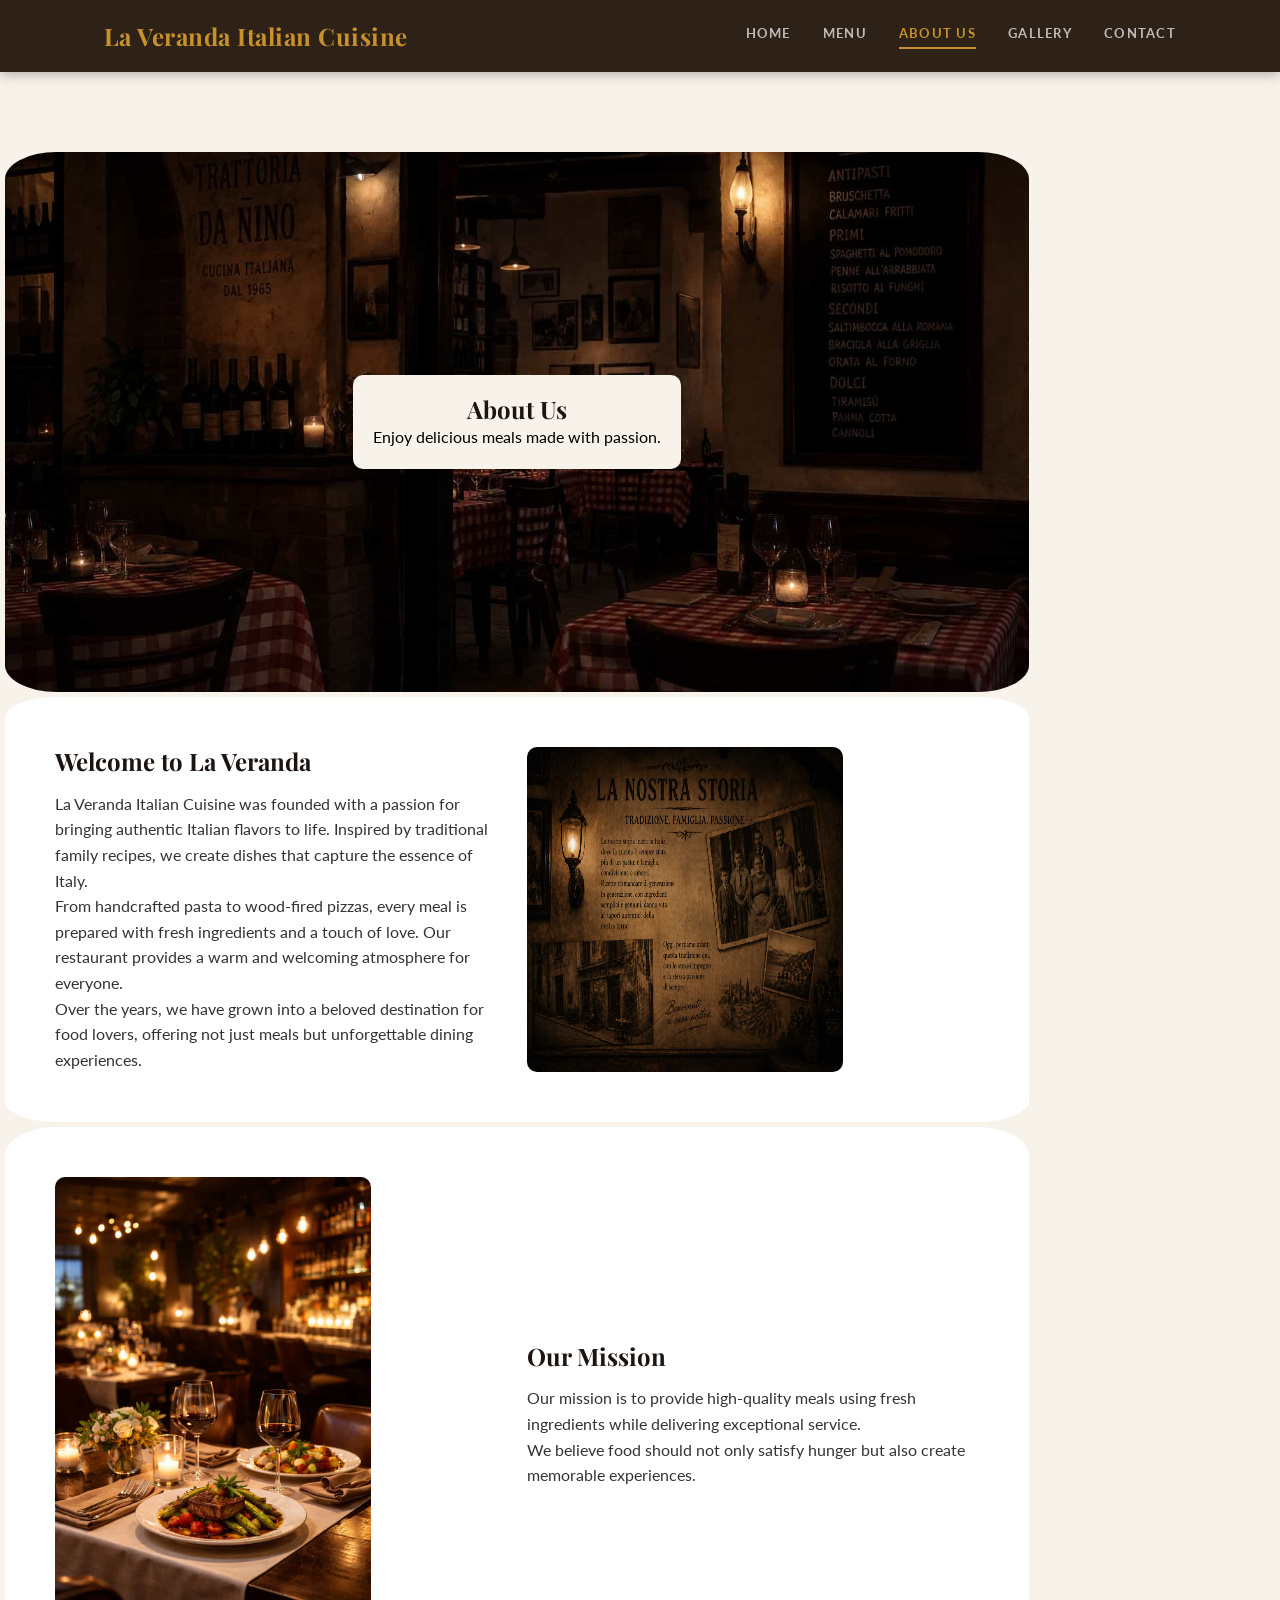
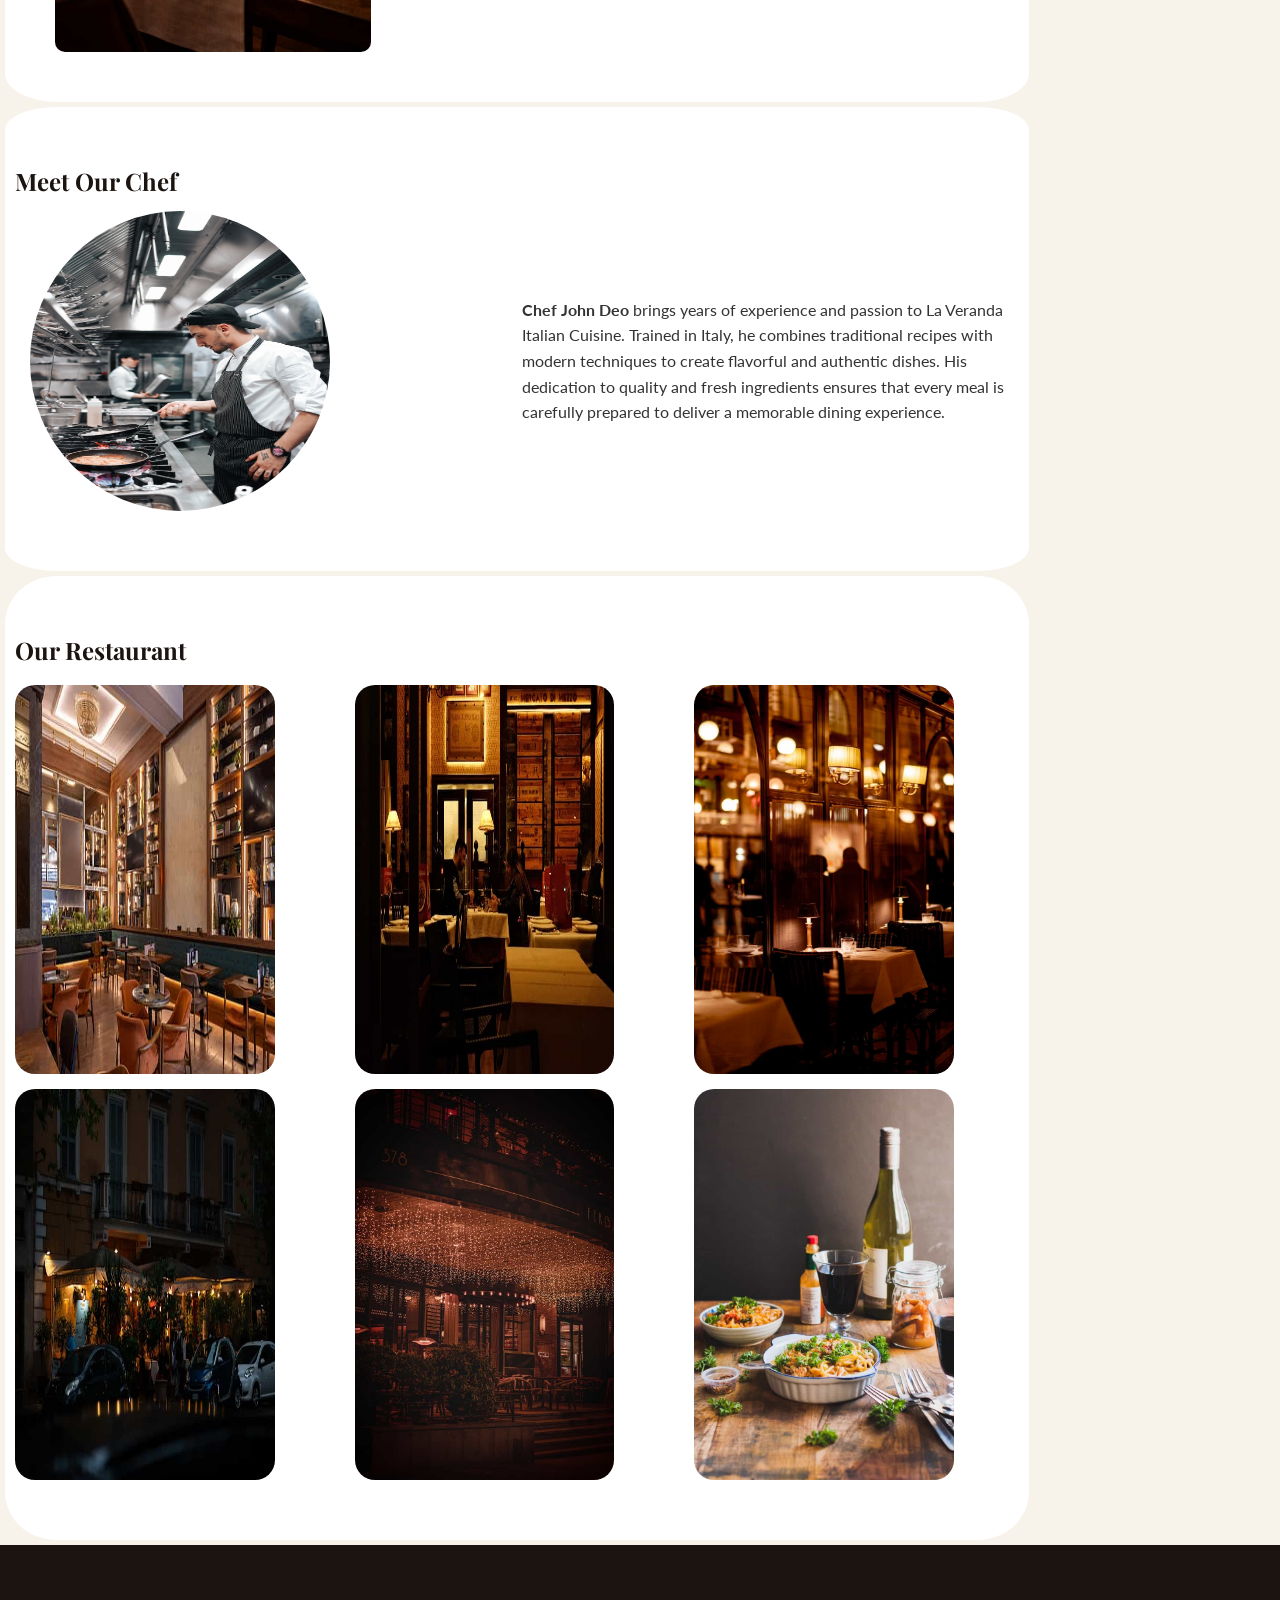
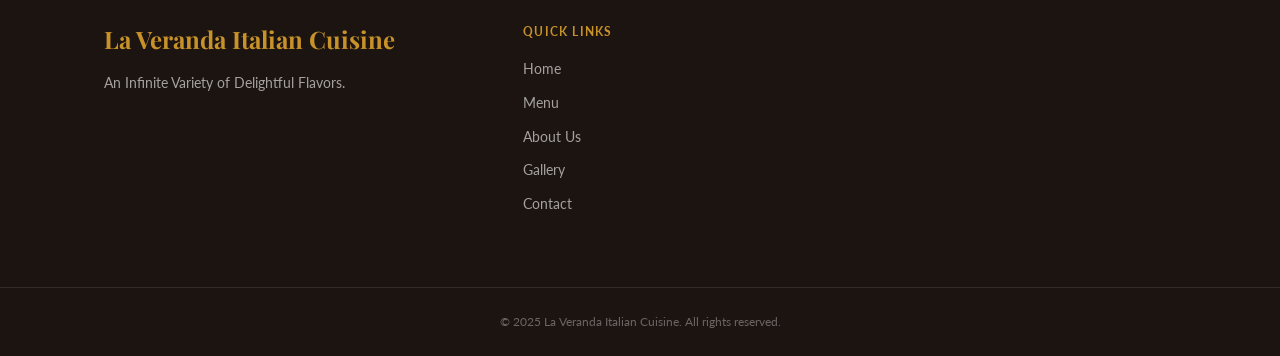
<file: about.html>
<!DOCTYPE html>
<html lang="en">
<head>
    <meta charset="UTF-8">
    <meta name="viewport" content="width=device-width, initial-scale=1.0">
    <title>About Us - Restaurant</title>
    <link rel="stylesheet" href="./css/nav-footer.css">
    <link rel="stylesheet" href="./css/about.css">
</head>

<body>

   <header class="navbar">
     <div class="nav-container">
       <a href="index.html" class="nav-logo">La Veranda Italian Cuisine</a>
       <nav class="nav-links">
         <a href="index.html">Home</a>
         <a href="menu.html">Menu</a>
         <a href="about.html" class="active">About Us</a>
         <a href="gallery.html">Gallery</a>
         <a href="contact.html">Contact</a>
       </nav>
     </div>
   </header>
   
   <main>
     <section class="hero">
        <div class="hero-text">
            <h1>About Us</h1>
            <p> Enjoy delicious meals made with passion.</p>
         </div>
     </section>

     <section class="history grid">
         <div>
             <h2>Welcome to La Veranda</h2>
                <p>
                    La Veranda Italian Cuisine was founded with a passion for bringing authentic Italian flavors to life.
                    Inspired by traditional family recipes, we create dishes that capture the essence of Italy.
                </p>

                <p>
                    From handcrafted pasta to wood-fired pizzas, every meal is prepared with fresh ingredients
                    and a touch of love. Our restaurant provides a warm and welcoming atmosphere for everyone.
                </p>

                <p>
                    Over the years, we have grown into a beloved destination for food lovers, offering not just meals
                    but unforgettable dining experiences.
                </p>
         </div>
         <img src="./images/about-image2.jpg" alt="restaurant history">
     </section>
          
     <section class="mission grid">
           <img src="./images/about-image3.jpg" alt="food">
          <div>
            <h2>Our Mission</h2>
            <p>Our mission is to provide high-quality meals using fresh ingredients while delivering exceptional service.</p>
            <p>We believe food should not only satisfy hunger but also create memorable experiences.</p>
         </div>
        
      </section>
           
      <section class="chef-grid">
            <h2>Meet Our Chef</h2>
           <div class="our-chef">
              <div class="chef-image">
                 <img src="./images/chef-image.jpg" alt="chef">
              </div>
               <div class="chef-txt">
                 <p>
                   <strong> Chef John Deo </strong>brings years of experience and passion to La Veranda Italian Cuisine. 
                    Trained in Italy, he combines traditional recipes with modern techniques to create 
                     flavorful and authentic dishes. His dedication to quality and fresh ingredients ensures 
                     that every meal is carefully prepared to deliver a memorable dining experience.
                 </p>
              </div>
           </div>

      </section>

      <section class="gallary">
        <h2>Our Restaurant</h2>
        <div class="gallery-grid">
            <img src="./images/about-gallary-one.jpg" alt="">
            <img src="./images/about-gallary-two.jpg" alt="">
            <img src="./images/about-gallary-three.jpg" alt="">
            <img src="./images/about-gallary-four.jpg" alt="">
            <img src="./images/about-gallary-five.jpg" alt="interior image"> 
            <img src="./images/about-gallary-six.jpg" alt=""> 
         </div>
          
      </section>

      <!-- <section class="awards">
           <h2>Awards & Recognition</h2>
           <p> Best Local Restaurant 2022</p>
           <p> Excellence in Culinary Arts 2023</p>
      </section> -->

      
    </main>

   <footer class="footer">
     <div class="footer-inner">

       <div class="footer-col">
         <h3 class="footer-logo">La Veranda Italian Cuisine</h3>
         <p>An Infinite Variety of Delightful Flavors.</p>
       </div>

       <div class="footer-col">
         <h4 class="footer-heading">Quick Links</h4>
         <ul class="footer-nav">
           <li><a href="index.html">Home</a></li>
           <li><a href="menu.html">Menu</a></li>
           <li><a href="about.html">About Us</a></li>
           <li><a href="gallery.html">Gallery</a></li>
           <li><a href="contact.html">Contact</a></li>
         </ul>
       </div>


     </div>
     <div class="footer-bottom">
       <p>&copy; 2025 La Veranda Italian Cuisine. All rights reserved.</p>
     </div>
   </footer>
    
</body>
</file>
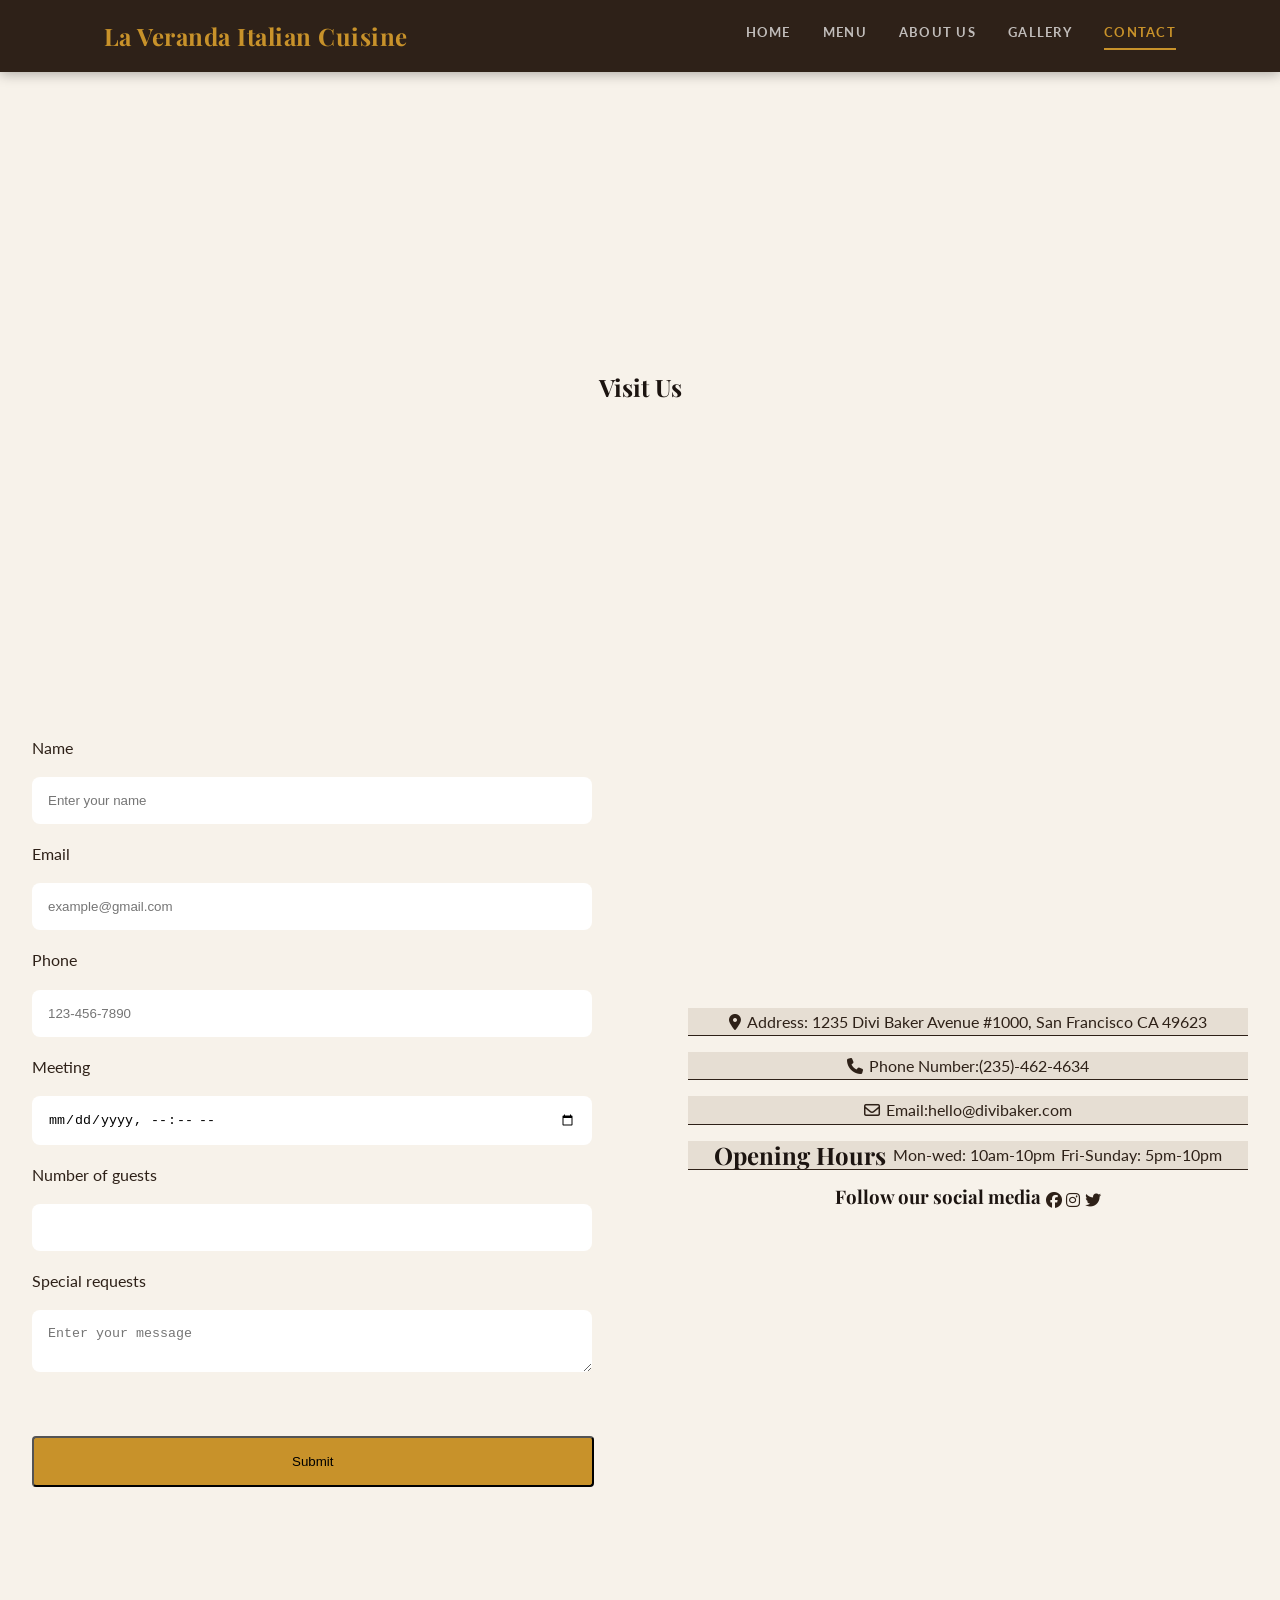
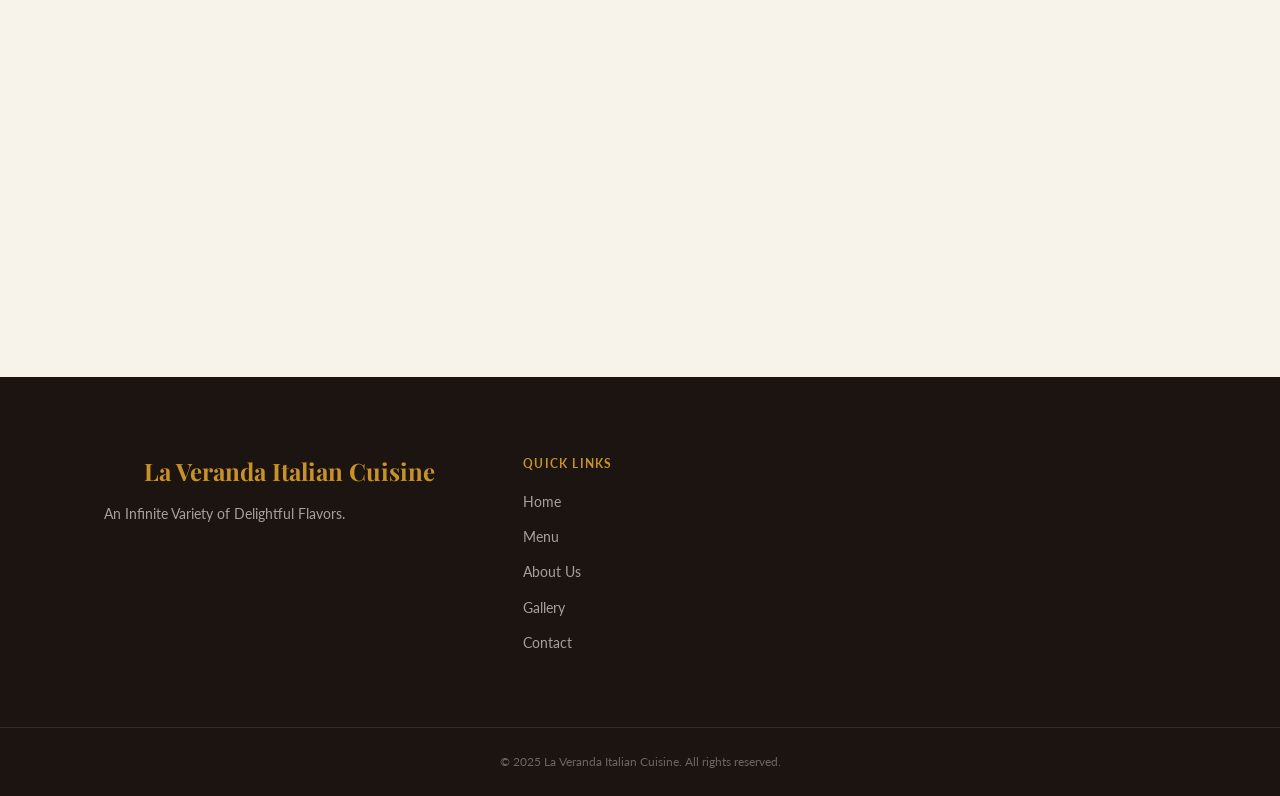
<file: contact.html>
<!DOCTYPE html>
<html lang="en">
<head>
    <meta charset="UTF-8">
    <meta name="viewport" content="width=device-width, initial-scale=1.0">
    <title>La Veranda Italian Cuisine</title>
    <link rel="stylesheet" href="./css/nav-footer.css">
    <link rel="stylesheet" href="./css/contact.css">
    <link rel="stylesheet" href="https://cdnjs.cloudflare.com/ajax/libs/font-awesome/6.5.1/css/all.min.css">
</head>

<body>

   <header class="navbar">
     <div class="nav-container">
       <a href="index.html" class="nav-logo">La Veranda Italian Cuisine</a>
       <nav class="nav-links">
         <a href="index.html">Home</a>
         <a href="menu.html">Menu</a>
         <a href="about.html">About Us</a>
         <a href="gallery.html">Gallery</a>
         <a href="contact.html" class="active">Contact</a>
       </nav>
     </div>
   </header>

   <main>
     <section id="contact">

        <div class="contact">
            <h1>Visit Us</h1>
        </div>
        
        <div class="grid">
            <div class="contact2">

                <form>
                    <fieldset>
                        <label for="name">Name</label>
                        <input type="text" id="name" placeholder="Enter your name">

                        <label for="email">Email</label>
                        <input type="email" id="email" placeholder="example@gmail.com">

                        <label for="phone">Phone</label>
                        <input type="tel" id="phone" placeholder="123-456-7890">

                        <label for="meeting">Meeting</label>
                        <input type="datetime-local" id="meeting">

                        <label for="number of guest">Number of guests</label>
                        <input type="number" id="number">

                        <label for="special requests">Special requests</label>
                        <textarea name="comment" id="comment" placeholder="Enter your message"></textarea>
                    </fieldset>
                </form>
                <button>Submit</button>
            </div>


            <div class="contact-info">

                <div>
                    <i class="fa-solid fa-location-dot"></i>
                    <p>Address: 1235 Divi Baker Avenue #1000, San Francisco CA 49623</p>
                </div>

                <div>
                    <i class="fa-solid fa-phone"></i>
                    <P>Phone Number:(235)-462-4634</P>
                </div>

                <div>
                    <i class="fa-regular fa-envelope"></i>
                    <p>Email:hello@divibaker.com</p>
                </div>

                <div>
                    <h2>Opening Hours</h2>
                    <p>Mon-wed: 10am-10pm</p>
                    <p>Fri-Sunday: 5pm-10pm</p>
                </div>

                <span>
                    <h3>Follow our social media</h3>
                    <a href="#"><i class="fa-brands fa-facebook"></i></a>
                    <a href="#"><i class="fa-brands fa-instagram"></i></a>
                    <a href="#"><i class="fa-brands fa-twitter"></i></a>
                </span>
            </div>
        </div>
        
    </section>

    <div>
        <iframe src="https://www.google.com/maps/embed?pb=!1m16!1m12!1m3!1d50442.21490865816!2d-122.47749792593271!3d37.798512453975235!2m3!1f0!2f0!3f0!3m2!1i1024!2i768!4f13.1!2m1!1sitalian%20san%20francisco!5e0!3m2!1sen!2sng!4v1777532525312!5m2!1sen!2sng" width="600" height="450" style="border:0;" allowfullscreen="" loading="lazy" referrerpolicy="no-referrer-when-downgrade"></iframe>
    </div>
   </main>

   <footer class="footer">
     <div class="footer-inner">

       <div class="footer-col">
         <h3 class="footer-logo">La Veranda Italian Cuisine</h3>
         <p>An Infinite Variety of Delightful Flavors.</p>
       </div>

       <div class="footer-col">
         <h4 class="footer-heading">Quick Links</h4>
         <ul class="footer-nav">
           <li><a href="index.html">Home</a></li>
           <li><a href="menu.html">Menu</a></li>
           <li><a href="about.html">About Us</a></li>
           <li><a href="gallery.html">Gallery</a></li>
           <li><a href="contact.html">Contact</a></li>
         </ul>
       </div>


     </div>
     <div class="footer-bottom">
       <p>&copy; 2025 La Veranda Italian Cuisine. All rights reserved.</p>
     </div>
   </footer>
    
</body>
</file>
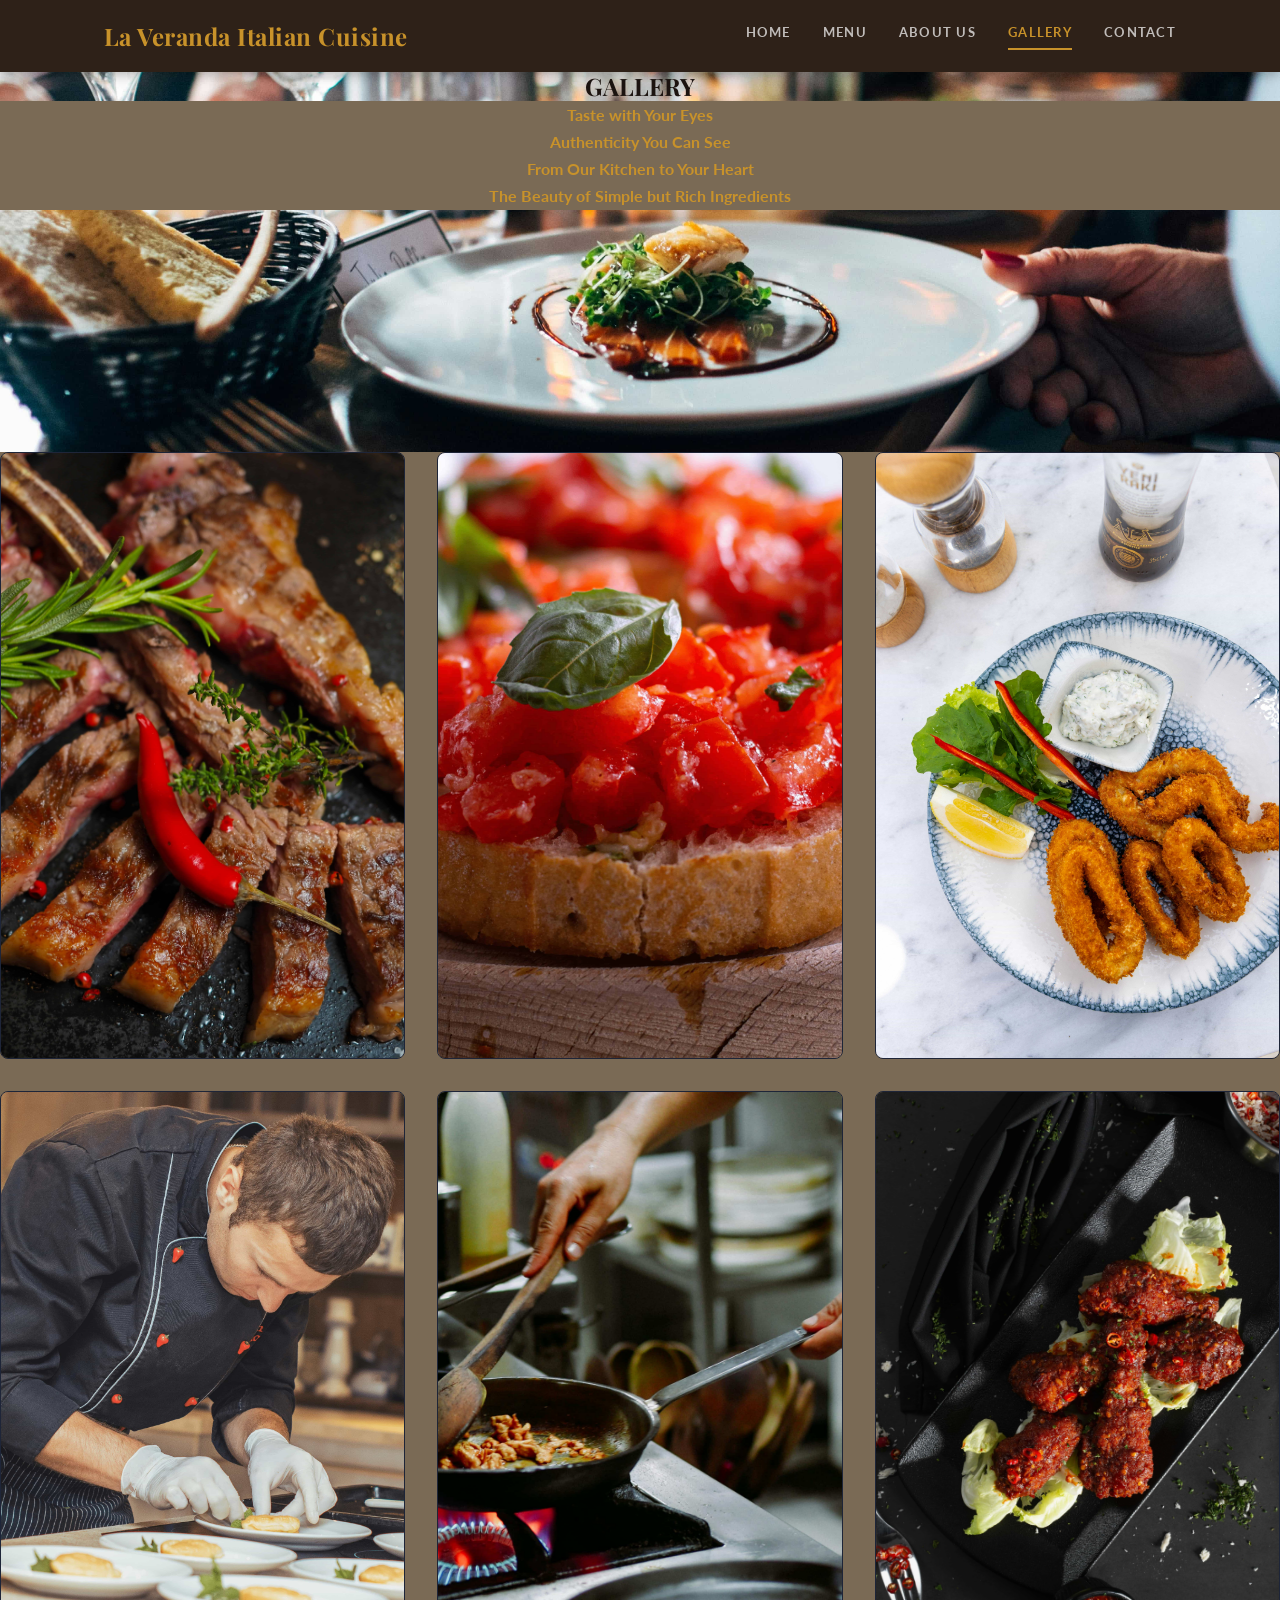
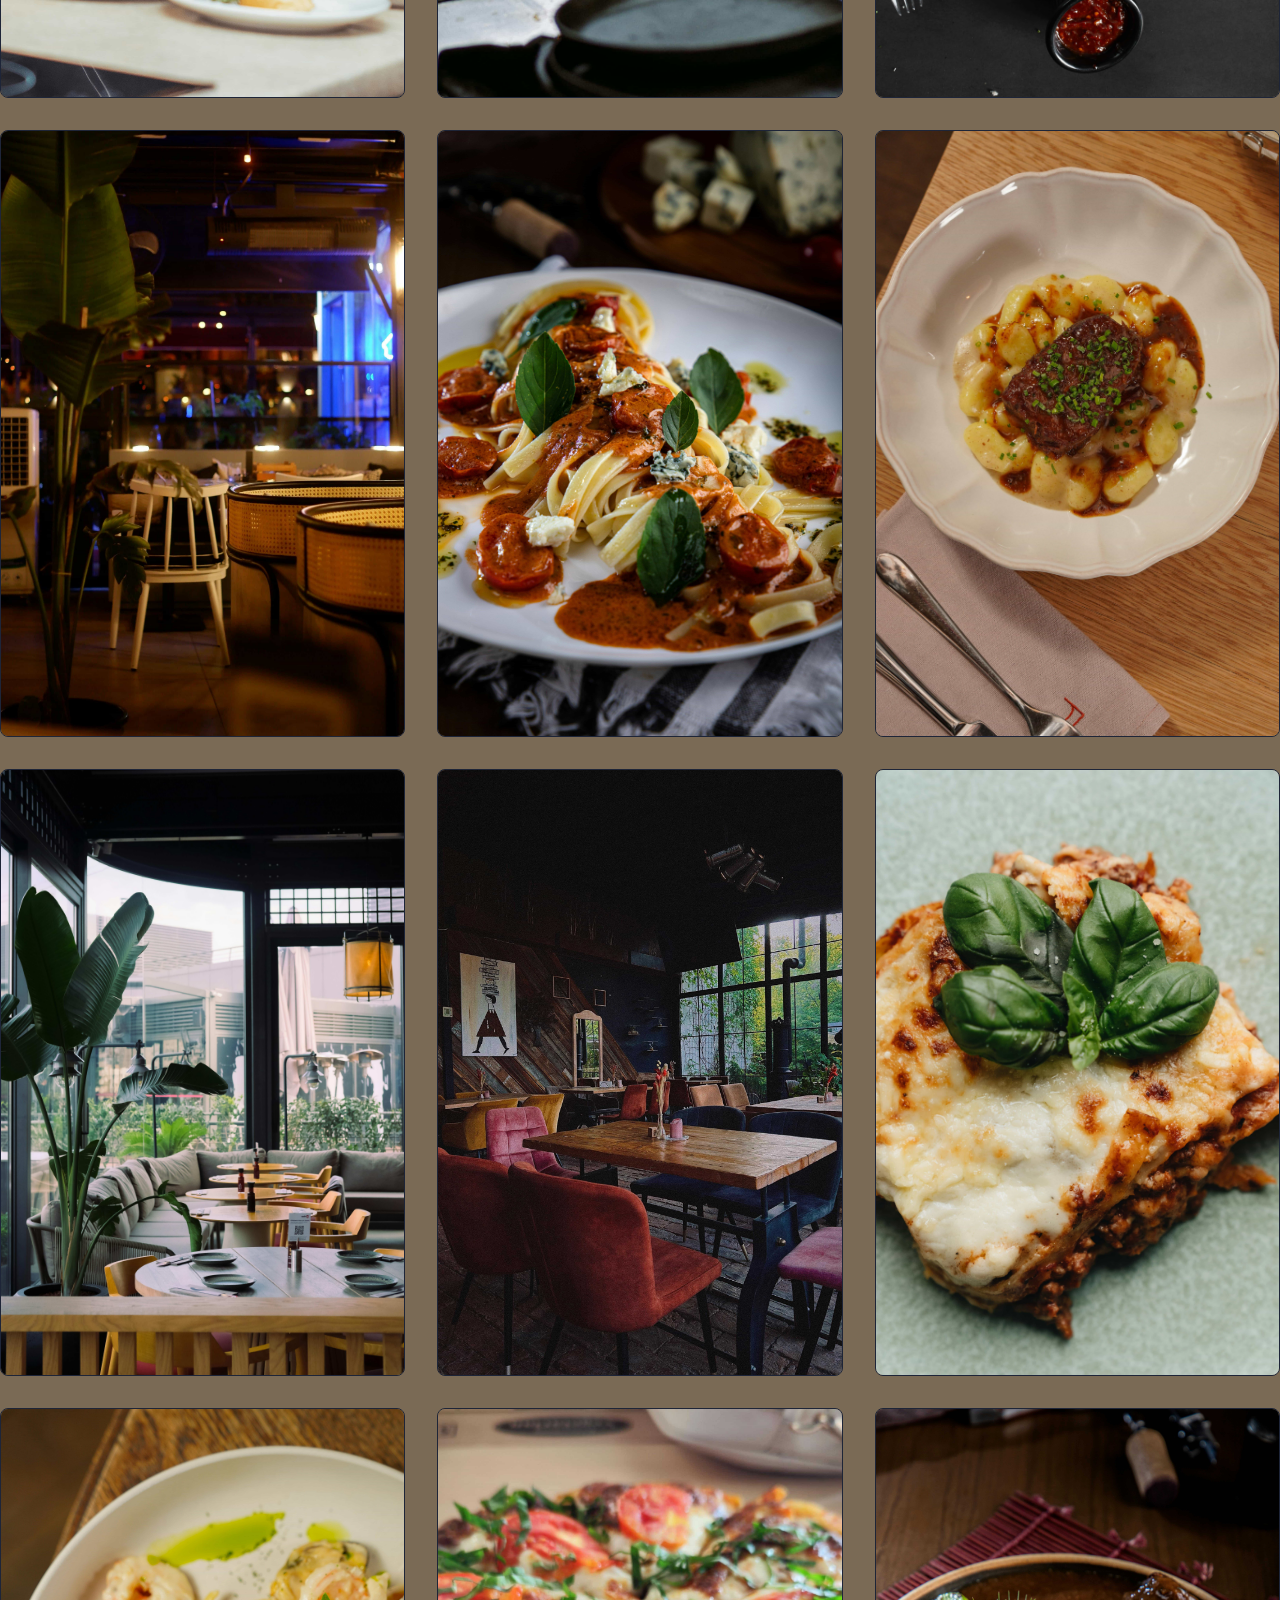
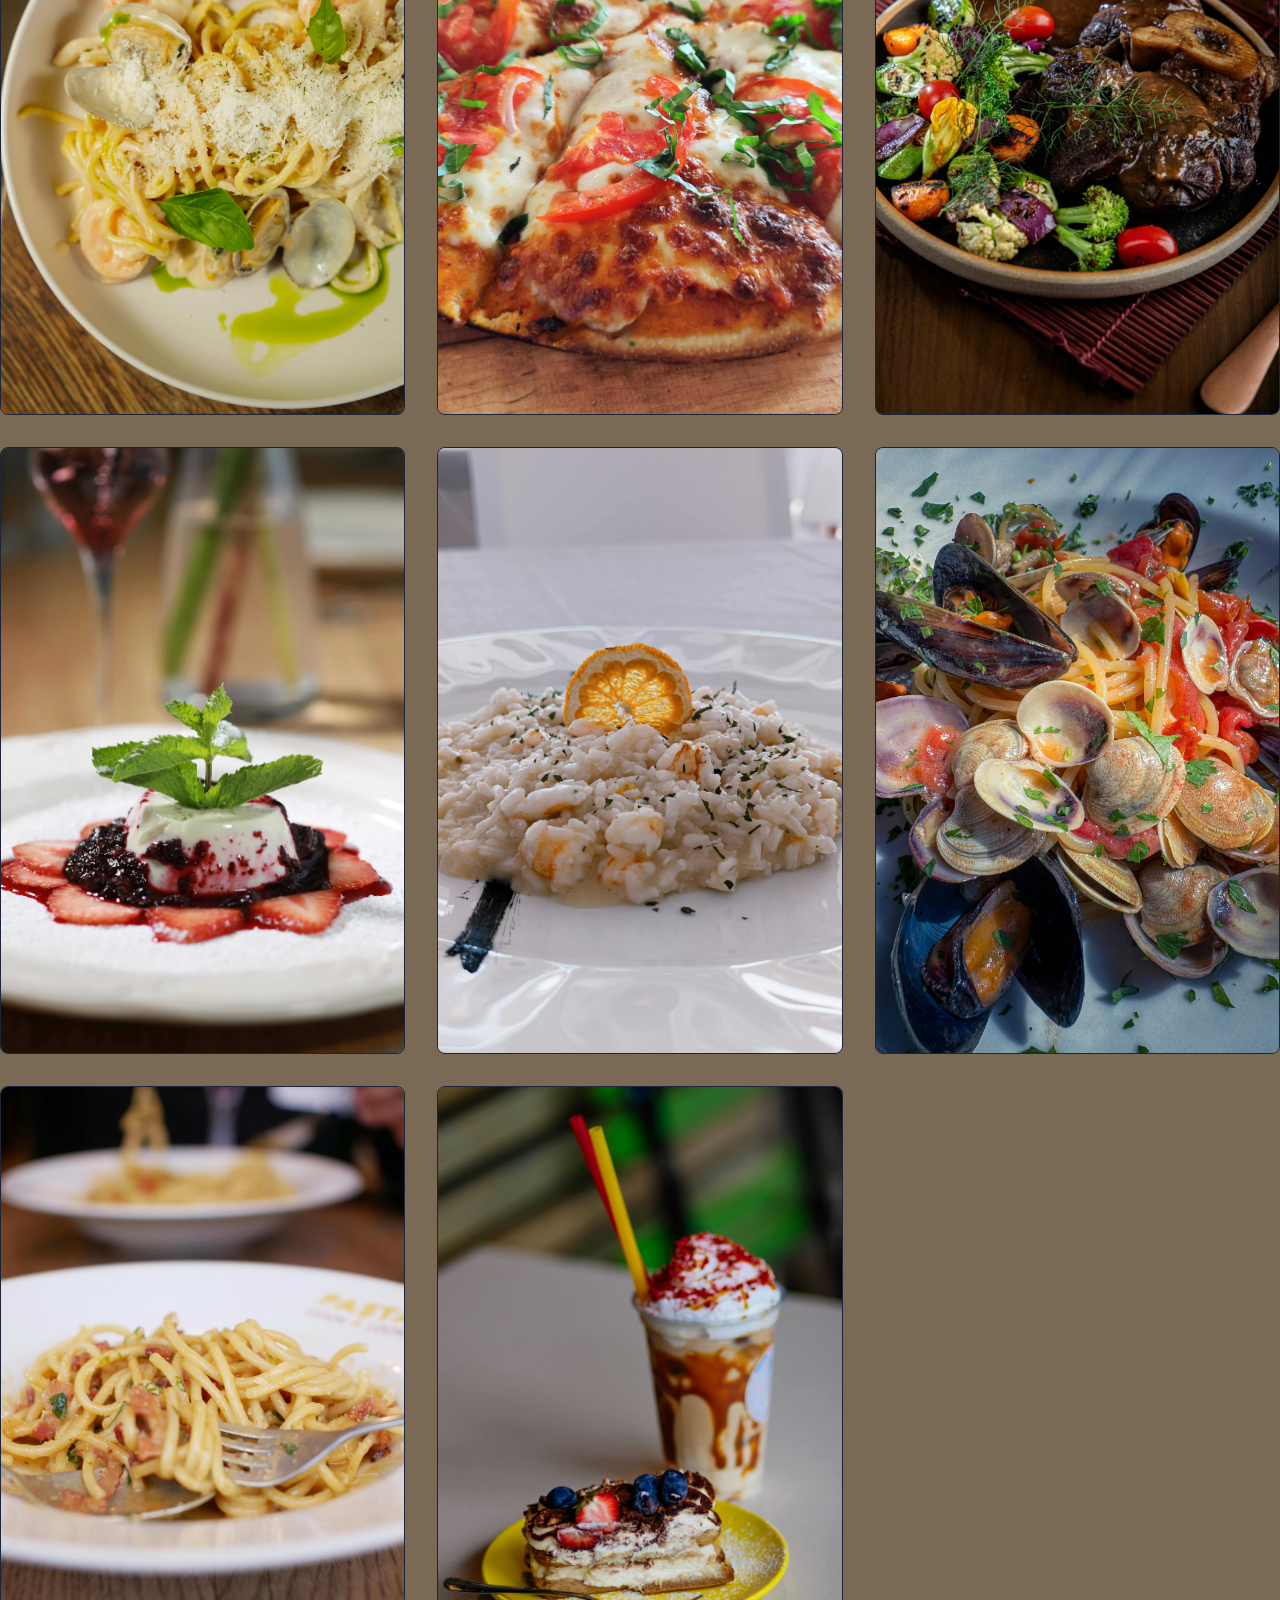
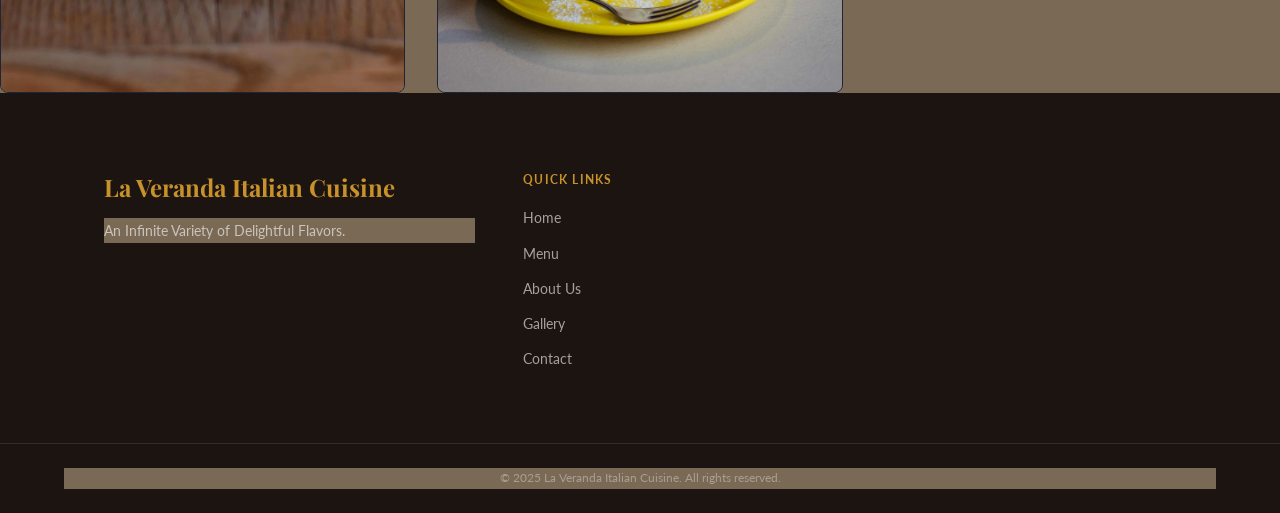
<file: gallery.html>
<!DOCTYPE html>
<html lang="en">
<head>
    <meta charset="UTF-8">
    <meta name="viewport" content="width=device-width, initial-scale=1.0">
    <title>La Veranda Italian Cuisine</title>
    <link rel="stylesheet" href="./css/gallery.css">
    <link rel="stylesheet" href="./css/nav-footer.css">
</head>

<body>

   <header class="navbar">
     <div class="nav-container">
       <a href="index.html" class="nav-logo">La Veranda Italian Cuisine</a>
       <nav class="nav-links">
         <a href="index.html">Home</a>
         <a href="menu.html">Menu</a>
         <a href="about.html">About Us</a>
         <a href="gallery.html" class="active">Gallery</a>
         <a href="contact.html">Contact</a>
       </nav>
     </div>
   </header>

   <main>
    <section class="hero">
      <div class="tag-line">
        <h1>GALLERY</h1>
        <P>Taste with Your Eyes</P>
        <P>Authenticity You Can See</P>
        <P>From Our Kitchen to Your Heart</P>
        <P>The Beauty of Simple but Rich Ingredients</P>
      </div>
      <div class="image-grid">

        <article class="image-card">
          <div class="image-container">
            <img src="./images/gallery-Bistecca alla Fiorentina.jpg" alt="Bistecca alla Fiorentina" loading="lazy">
            <div class="overlay">
              <div class="caption">
                <p>The king of steaks. Thick-cut, flame-grilled, and seasoned simply with olive oil and sea salt.</p>
              </div>
            </div>
          </div>
        </article>
      
        <article class="image-card">
          <div class="image-container">
            <img src="./images/gallery-Bruschetta al Pomodoro.jpg" alt="Bruschetta al Pomodoro" loading="lazy">
            <div class="overlay">
              <div class="caption">
                <p>Crisp toasted bread topped with the harvest's freshest tomatoes and fragrant basil</p>
              </div>
            </div>
          </div>
        </article>

        <article class="image-card">
          <div class="image-container">
            <img src="./images/gallery-Calamari Fritti.jpg" alt="Calamari Fritti" loading="lazy">
            <div class="overlay">
              <div class="caption">
                <p>Light, crisp, and golden. The essential crunch of a coastal Italian summer.</p>
              </div>
            </div>
          </div>
        </article>

        <article class="image-card">
          <div class="image-container">
            <img src="./images/gallery-chef1.jpg" alt="chef at work" loading="lazy">
            <div class="overlay">
              <div class="caption">
                <p>Precision in every pinch, passion in every fold. Witness the hands that bring our heritage to life</p>
              </div>
            </div>
          </div>
        </article>

        <article class="image-card">
          <div class="image-container">
            <img src="./images/gallery-chef2.jpg" alt="chef at work" loading="lazy">
            <div class="overlay">
              <div class="caption">
                <p>The heart of the house. Where raw ingredients meet the fire of tradition.</p>
              </div>
            </div>
          </div>
        </article>

        <article class="image-card">
          <div class="image-container">
            <img src="./images/gallery-Chicken Parmigiana.jpg" alt="Chicken Parmigiana" loading="lazy">
            <div class="overlay">
              <div class="caption">
                <p>A comforting classic—crispy, saucy, and topped with a blanket of melted cheese.</p>
              </div>
            </div>
          </div>
        </article>

        <article class="image-card">
          <div class="image-container">
            <img src="./images/gallery-dinning.jpg" alt="dinning area" loading="lazy">
            <div class="overlay">
              <div class="caption">
                <p>Your table is waiting. Pull up a chair and lose yourself in the warmth of Italian hospitality</p>
              </div>
            </div>
          </div>
        </article>

        <article class="image-card">
          <div class="image-container">
            <img src="./images/gallery-Fettuccine Alfredo.jpg" alt="Fettuccine Alfredo" loading="lazy">
            <div class="overlay">
              <div class="caption">
                <p>Silky ribbons of pasta tossed in a rich, velvet embrace of butter and parmesan</p>
              </div>
            </div>
          </div>
        </article>

        <article class="image-card">
          <div class="image-container">
            <img src="./images/gallery-Gnocchi di Patate.jpg" alt="Gnocchi di Patate" loading="lazy">
            <div class="overlay">
              <div class="caption">
                <p>Soft, pillowy clouds of potato pasta, served with a delicate brown butter and sage sauce.</p>
              </div>
            </div>
          </div>
        </article>

        <article class="image-card">
          <div class="image-container">
            <img src="./images/gallery-interior.jpg" alt="restaurant interior" loading="lazy">
            <div class="overlay">
              <div class="caption">
                <p>Modern sophistication rooted in Italian tradition. Every corner curated to offer a feast for the eyes before the first course arrives.</p>
              </div>
            </div>
          </div>
        </article>

        <article class="image-card">
          <div class="image-container">
            <img src="./images/gallery-interior2.jpg" alt="restaurant interior" loading="lazy">
            <div class="overlay">
              <div class="caption">
                <p>The heart of the neighborhood. A vibrant space where the hum of conversation is the soundtrack to your meal</p>
              </div>
            </div>
          </div>
        </article>

        <article class="image-card">
          <div class="image-container">
            <img src="./images/gallery-Lasagna Bolognese.jpg" alt="-Lasagna Bolognese" loading="lazy">
            <div class="overlay">
              <div class="caption">
                <p>Layer upon layer of tradition. A slow-cooked labor of love from the heart of Emilia-Romagna</p>
              </div>
            </div>
          </div>
        </article>

        <article class="image-card">
          <div class="image-container">
            <img src="./images/gallery-Linguine allo Scoglio.jpg" alt="Linguine allo Scoglio" loading="lazy">
            <div class="overlay">
              <div class="caption">
                <p>A treasure map of the Mediterranean: fresh mussels, clams, and prawns tossed with garlic and chili</p>
              </div>
            </div>
          </div>
        </article>

        <article class="image-card">
          <div class="image-container">
            <img src="./images/gallery-Margherita Pizza.jpg" alt="Margherita Pizza" loading="lazy">
            <div class="overlay">
              <div class="caption">
                <p>The colors of Italy: vibrant basil, creamy mozzarella, and sun-ripened tomatoes on a cloud-like crust</p>
              </div>
            </div>
          </div>
        </article>

        <article class="image-card">
          <div class="image-container">
            <img src="./images/gallery-Osso Buco.jpg" alt="osso buco" loading="lazy">
            <div class="overlay">
              <div class="caption">
                <p>Tender, braised veal that melts off the bone, finished with a zesty gremolata</p>
              </div>
            </div>
          </div>
        </article>

        <article class="image-card">
          <div class="image-container">
            <img src="./images/gallery-Panna Cotta with Berry Coulis.jpg" alt="Panna Cotta with Berry Coulis" loading="lazy">
            <div class="overlay">
              <div class="caption">
                <p>Silky smooth cream balanced by the sharp sweetness of forest berries.</p>
              </div>
            </div>
          </div>
        </article>

        <article class="image-card">
          <div class="image-container">
            <img src="./images/gallery-Risotto alla Milanese.jpg" alt="Risotto alla Milanese" loading="lazy">
            <div class="overlay">
              <div class="caption">
                <p>Saffron-infused gold. A creamy, aromatic masterpiece from the streets of Milan.</p>
              </div>
            </div>
          </div>
        </article>

        <article class="image-card">
          <div class="image-container">
            <img src="./images/gallery-Spaghetti alle Vongole.jpg" alt="Spaghetti alle Vongole" loading="lazy">
            <div class="overlay">
              <div class="caption">
                <p>Briny, buttery, and bright. The soul of the sea captured in every bite</p>
              </div>
            </div>
          </div>
        </article>

        <article class="image-card">
          <div class="image-container">
            <img src="./images/gallery-Spaghetti Carbonara.jpg" alt="Spaghetti Carbonara" loading="lazy">
            <div class="overlay">
              <div class="caption">
                <p>Golden yolks, pecorino romano, and crispy guanciale. Roman simplicity at its finest</p>
              </div>
            </div>
          </div>
        </article>

        <article class="image-card">
          <div class="image-container">
            <img src="./images/gallery-Tiramisu.jpg" alt="Tiramisu italian food dish" loading="lazy">
            <div class="overlay">
              <div class="caption">
                <p>The ultimate 'pick-me-up.' Espresso-soaked ladyfingers layered with clouds of mascarpone</p>
              </div>
            </div>
          </div>
        </article>

      </div>
    </section>
   </main>

   <footer class="footer">
     <div class="footer-inner">

       <div class="footer-col">
         <h3 class="footer-logo">La Veranda Italian Cuisine</h3>
         <p>An Infinite Variety of Delightful Flavors.</p>
       </div>

       <div class="footer-col">
         <h4 class="footer-heading">Quick Links</h4>
         <ul class="footer-nav">
           <li><a href="index.html">Home</a></li>
           <li><a href="menu.html">Menu</a></li>
           <li><a href="about.html">About Us</a></li>
           <li><a href="gallery.html" class="active">Gallery</a></li>
           <li><a href="contact.html">Contact</a></li>
         </ul>
       </div>


     </div>
     <div class="footer-bottom">
       <p>&copy; 2025 La Veranda Italian Cuisine. All rights reserved.</p>
     </div>
   </footer>
    
</body>
</file>
<file: css/nav-footer.css>
@import url('https://fonts.googleapis.com/css2?family=Playfair+Display:ital,wght@0,400;0,600;0,700;1,400&family=Lato:wght@300;400;700&display=swap');



*,
*::before,
*::after {
  box-sizing: border-box;
  margin: 0;
  padding: 0;
}

html {
  scroll-behavior: smooth;
  font-size: 16px;
}

body {
  font-family: 'Lato', Arial, sans-serif;
  font-size: 1rem;
  color: #2E2118;
  background-color: #F7F2EA;
  line-height: 1.7;
  -webkit-font-smoothing: antialiased;
}

img {
  display: block;
  max-width: 100%;
  height: auto;
}

a {
  text-decoration: none;
  color: inherit;
}

ul, ol {
  list-style: none;
}

h1, h2, h3, h4, h5, h6 {
  font-family: 'Playfair Display', Georgia, serif;
  line-height: 1.2;
  color: #1C1410;
}

/* Push page content below the fixed nav */
main {
  padding-top: 72px;
}



.navbar {
  position: fixed;
  top: 0;
  left: 0;
  width: 100%;
  height: 72px;
  background-color: #2E2118;
  z-index: 1000;
  box-shadow: 0 2px 12px rgba(0, 0, 0, 0.3);
}

.nav-container {
  max-width: 1200px;
  margin: 0 auto;
  padding: 0 5%;
  height: 100%;
  display: flex;
  align-items: center;
  justify-content: space-between;
}

.nav-logo {
  font-family: 'Playfair Display', Georgia, serif;
  font-size: 1.5rem;
  font-weight: 700;
  color: #C8922A;
  letter-spacing: 0.02em;
  transition: color 0.3s ease;
}

.nav-logo:hover {
  color: #ffffff;
}

.nav-links {
  display: flex;
  align-items: center;
  gap: 2rem;
}

.nav-links a {
  font-family: 'Lato', Arial, sans-serif;
  font-size: 0.8rem;
  font-weight: 700;
  letter-spacing: 0.1em;
  text-transform: uppercase;
  color: rgba(255, 255, 255, 0.7);
  padding-bottom: 4px;
  border-bottom: 2px solid transparent;
  transition: color 0.3s ease, border-color 0.3s ease;
}

.nav-links a:hover {
  color: #ffffff;
  border-bottom-color: #C8922A;
}

.nav-links a.active {
  color: #C8922A;
  border-bottom-color: #C8922A;
}

.nav-toggle {
  display: none;
  background: none;
  border: none;
  color: #ffffff;
  font-size: 1.5rem;
  cursor: pointer;
  padding: 0.5rem;
  line-height: 1;
}



.footer {
  background-color: #1C1410;
  color: rgba(255, 255, 255, 0.7);
  padding-top: 5rem;
}

.footer-inner {
  max-width: 1200px;
  margin: 0 auto;
  padding: 0 5% 4rem;
  display: grid;
  grid-template-columns: 2fr 1fr 1fr 1fr;
  gap: 3rem;
}

.footer-logo {
  font-family: 'Playfair Display', Georgia, serif;
  font-size: 1.5rem;
  font-weight: 700;
  color: #C8922A;
  margin-bottom: 1rem;
}

.footer-col p {
  font-size: 0.875rem;
  color: rgba(255, 255, 255, 0.6);
  line-height: 1.8;
  margin-bottom: 4px;
}

.footer-heading {
  font-family: 'Lato', Arial, sans-serif;
  font-size: 0.75rem;
  font-weight: 700;
  letter-spacing: 0.1em;
  text-transform: uppercase;
  color: #C8922A;
  margin-bottom: 1rem;
}

.footer-nav li {
  margin-bottom: 0.5rem;
}

.footer-nav a {
  font-size: 0.875rem;
  color: rgba(255, 255, 255, 0.6);
  transition: color 0.2s ease, padding-left 0.2s ease;
}

.footer-nav a:hover {
  color: #ffffff;
  padding-left: 4px;
}

.footer-hours {
  display: flex;
  flex-direction: column;
  gap: 6px;
}

.footer-hours li {
  display: flex;
  justify-content: space-between;
  font-size: 0.875rem;
  color: rgba(255, 255, 255, 0.6);
}

.footer-bottom {
  border-top: 1px solid rgba(255, 255, 255, 0.1);
  text-align: center;
  padding: 1.5rem 5%;
}

.footer-bottom p {
  font-size: 0.75rem;
  color: rgba(255, 255, 255, 0.35);
  margin-bottom: 0;
}




@media screen and (max-width: 768px) {

  main {
    padding-top: 64px;
  }

  .navbar {
    height: 64px;
  }

  /* Hide nav links on tablet and below, show hamburger */
  .nav-links {
    display: none;
    flex-direction: column;
    align-items: flex-start;
    gap: 0;
    position: absolute;
    top: 64px;
    left: 0;
    width: 100%;
    background-color: #2E2118;
    padding: 1rem 5% 1.5rem;
    box-shadow: 0 8px 20px rgba(0, 0, 0, 0.3);
  }



  .nav-links a {
    padding: 0.6rem 0;
    border-bottom: 1px solid rgba(255, 255, 255, 0.08);
    width: 100%;
  }

  .nav-links a:last-child {
    border-bottom: none;
  }

  .nav-toggle {
    display: block;
  }

  .footer-inner {
    grid-template-columns: 1fr 1fr;
    gap: 2rem;
  }
}

@media screen and (max-width: 480px) {

  .footer-inner {
    grid-template-columns: 1fr;
    margin: 0 auto;
    justify-items: center;
  }
}
</file>
<file: css/about.css>
* {
    margin: 0;
    padding: 0;
    box-sizing: border-box;
}


body {
    margin: 0;
    font-family: 'Lato', Arial, sans-serif;
    line-height: 1.6;
    background-color: #F7F2EA;
    color: #333;

}


img {
    width: 100%;
    height: 100%;
    display: block;
}

section {
    justify-self: center;
    width: 80%;
    margin: 5px;
    padding: 60px 10px;
    background-color: white;
    border-radius: 5%;

}

h2 {
  
    font-family: 'Playfair Display', Georgia, serif;
    margin-bottom: 40px;

}

h3{
    font-family: 'Playfair Display', Georgia, serif;
}

/* HERO */
.hero {
  margin-top: 5rem;
  height: 60vh;
  background: url('../images/about-image1.jpg') center/cover no-repeat;
  display: flex;
  align-items: center;
  justify-content: center;
  color: white;
  text-align: center;
}

.hero-text {
  background-color: #F7F2EA;
  color: black;
  padding: 20px;
  border-radius: 10px;
}

/* GRID LAYOUT */
.grid {
  display: grid;
  grid-template-columns: 1fr 1fr;
  gap: 20px;
  padding: 50px;
  align-items: center;
}

.grid img {
  width: 70%;
  border-radius: 10px;
}

/* SECTIONS */
section h2 {
  margin-bottom: 15px;
}

/* GALLERY */
.gallery {
  padding: 50px;
  text-align: center;
}

.gallery-grid {
  display: grid;
  grid-template-columns: repeat(3, 1fr);
  gap: 15px;
  margin-top: 20px;
}

.gallery-grid img {
  width: 80%;
  border-radius: 20px;
  transition: 0.2s ease-in;
}

.gallery-grid img:hover{
     transform: translateY(-5px);  
}



.our-chef {
    display: grid;
    grid-template-columns: 1fr 1fr;
    gap: 10px;
    align-items: center;
}

.chef-image img {
    height: 300px;
    width: 300px;
    border-radius: 50%;
}

@keyframes fadeIn {
  from {opacity: 0; transform: translate(50px);}
  to   {opacity: 1; transform: translate(0);}
}
@keyframes pulse {
  0%   {transform: scale(1);}
  50%  {transform: scale(1.1);}
  100% {transform: scale(1);}
}

.chef-image{
  animation: pulse 5s ease infinite;
  margin-left: 15px;
}
.franco{
  margin-left: 80px;
}
/* AWARDS */
.awards {
  background: #f4f4f4;
  padding: 40px;
  text-align: center;
}

/* RESPONSIVE */
@media(max-width: 768px) {
  .grid {
    grid-template-columns: 1fr;
  }

  .gallery-grid {
    grid-template-columns: 1fr 1fr;
  }
}
</file>
<file: css/contact.css>
* {
    margin: 0;
    padding: 0;
    box-sizing: border-box;
}

h1, h2, h3 {
    font-family: 'Playfair Display', Georgia, serif; 
    line-height: 1.2;
    color:#1C1410;
    text-align: center; 
    font-weight: 700;
}

h1{
    background-color: #F7F2EA;
}

body {
   font-family: 'Lato', Arial, sans-serif;
    font-size: 1rem;
    background-color: #F7F2EA;
    line-height: 1.7;
    font-weight: 400;
}

img {
    display: block;
    max-width: 100%;
    height: auto;
    border-radius: 1rem;
}

.contact {
    background-image: url(https://plus.unsplash.com/premium_photo-1723662129814-99431b2f57cd?q=80&w=536&auto=format&fit=crop&ixlib=rb-4.1.0&ixid=M3wxMjA3fDB8MHxwaG90by1wYWdlfHx8fGVufDB8fHx8fA%3D%3D);
    background-repeat: no-repeat;
    background-size: cover;
    height: 70vh;
    display: flex;
    justify-content: center;
    align-items: center;
}

    .contact2 fieldset {
   display: flex;
   flex-direction: column; 
   gap: 1rem;
   margin: 1rem;
   padding: 1rem 1rem;
   border-radius: 1rem;
   border: #FFFFFF;
}

.contact2 input, textarea {
    padding: 1rem;
    border-radius: 8px;
    border: #E5DDD0;
    
}

 button {
    margin: 2rem;
    padding: 1rem;
    width: 90%;
    border-radius: 4px;
    background-color: #C8922A;   
}

 button :hover {
    transition: all 0.3 ease;
  
 }

.contact-info {
    display: flex;
    flex-direction: column;
    margin: 2rem;
    gap: 1rem;
    justify-content: center;

}

.contact-info div  {
    display: flex;
    justify-content: center;
    align-items: center;
    gap: 0.4rem;
    border-bottom: 1px solid;
    background-color: rgb(82, 53, 11, 0.1);
}

.contact-info span {
    display: flex;
    justify-content: center;
    gap: 0.3rem;
}

.grid {
    display: grid;
    grid-template-columns: repeat(2, 1fr);
    gap: 2rem;
}

 button:hover {
    transition: all 0.3;
    background-color: #A5761E;
  
 }


@media (max-width: 768px) {
    .contact2 fieldset {
   display: flex;
   flex-direction: column; 
   gap: 1rem;
   margin: 1rem;
   padding: 1rem 1rem;
   border-radius: 1rem;
   border: #FFFFFF;
}

.contact2 input, textarea {
    padding: 1rem;
    border-radius: 8px;
    border: #E5DDD0;
    
}

 button {
    margin: 2rem;
    padding: 1rem;
    width: 90%;
    border-radius: 4px;
    background-color: #C8922A;   
}

 button:hover {
    transition: all 0.3;
    background-color: #4e370b;
  
 }




.contact-info {
    display: flex;
    flex-direction: column;
    margin: 2rem;
    gap: 1rem;

}

.contact-info div  {
    display: flex;
    justify-content: center;
    align-items: center;
    gap: 0.4rem;
    border-bottom: 1px solid;
    background-color: rgb(82, 53, 11, 0.1);
}

.contact-info span {
    display: flex;
    justify-content: center;
    gap: 0.3rem;
}
}

@media (max-width: 480px) {
    .grid{
        display: block;
    }

    button{
        text-align: center;
        margin: 15px;
    }
}
</file>
<file: css/gallery.css>
*, *::before, *::after {
    box-sizing: border-box;
    margin: 0;
    padding: 0;
}

html {
    scroll-behavior: smooth;
}

.hero {
    background-color: #7A6A55;
    max-width: 1280px;
    margin: 0 auto;
}

h1 {
    font-family: 'Playfair Display', Georgia, serif;
    font-weight: 700;
    line-height: 1.2;
    text-align: center;
}


p{
    background-color: #7A6A55
}

.tag-line p{
    text-align: center;
    color: #C8922A;
    font-weight: 700;
}

.tag-line {
    background-image: url(../images/gallery-hero.jpg);
    background-repeat: no-repeat;
    background-size: cover;
    background-position: center;
    position: relative;
    height: 380px;                   
    align-items: center;

}

.image-grid {
    display: grid;
    grid-template-columns: repeat(auto-fit, minmax(300px, 1fr));
    gap: 32px;
    max-width: 1280px;
}

.image-card {
    border: 1px solid #1e2538;
    border-radius: 8px;
    overflow: hidden;
    transition: transform 0.3s ease, box-shadow 0.3s ease;
}

.image-card:hover {
  transform: translateY(-6px);
  box-shadow: 0 4px 32px rgba(0, 0, 0, 0.5), 0 0 24px rgba(230, 57, 70, 0.25);
}

.image-container img{
    width: 100%;
    height: 100%;
    object-fit: cover;
    transition: transform 0.5s ease;
}

.image-container{
    position: relative;
    overflow: hidden;
    aspect-ratio: 2 / 3;
}

.image-card:hover .image-container img {
  transform: scale(1.06);
}

.overlay{
    position: absolute;
    inset: 0;
    background: rgba(28,20,16,0.18);
    opacity: 0;
    transition: opacity 0.3s ease;
}

.image-card:hover .overlay {
  opacity: 1;
}

.caption p{
    font-weight: 700;
    font-size: 1rem;
    font-family: 'Lato', Arial, sans-serif;
    color: #C8922A;
    text-align: center;
    
}

@media screen and (max-width: 1024px){
    section {
        padding: 5rem 6vw;
        
    }

    .image-grid{
        grid-template-columns: repeat(2, 1fr);
    }

    .caption p{
        font-size: x-large;
    }

    .tag-line p{
        font-size: x-large;
    }
}

@media screen and (max-width: 780px){
    section {
        padding: 4rem 5vw;
        
    }

    .image-grid{
        grid-template-columns: repeat(2, 1fr);
    }

    .caption p{
        font-size: x-large;
    }

    .tag-line p{
        font-size: x-large;
    }
}

@media screen and (max-width: 480px){

    .image-grid{
        grid-template-columns: 1fr;

    }

    section{
        padding: 2rem 2vw;
    }

    
}
</file>
